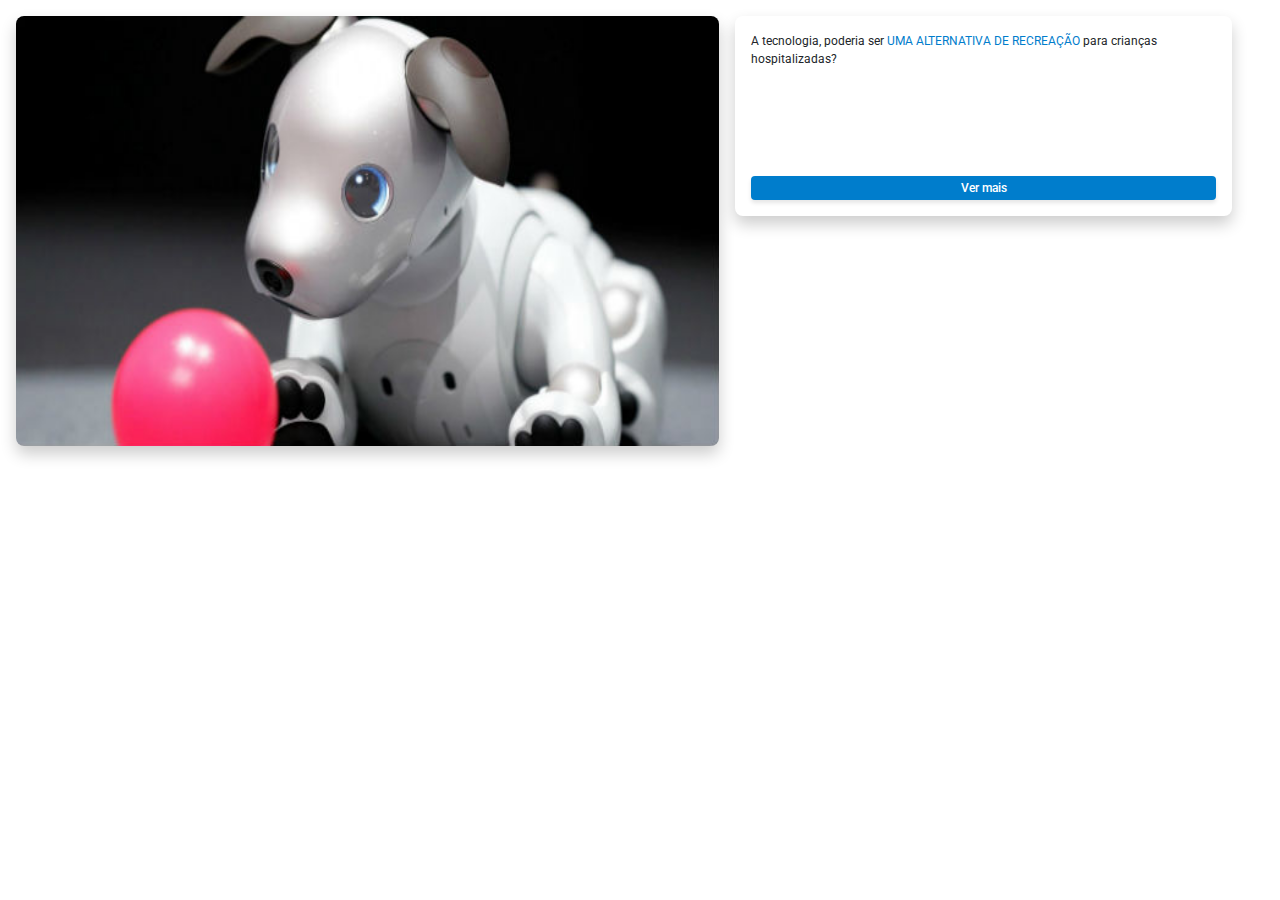
<file: index.html>
<!DOCTYPE html>
<html lang="en">
<head>
    <meta charset="UTF-8">
    <meta name="viewport" content="width=device-width, initial-scale=1.0">
    <link rel="stylesheet" href="https://stackpath.bootstrapcdn.com/bootstrap/4.4.1/css/bootstrap.min.css" integrity="sha384-Vkoo8x4CGsO3+Hhxv8T/Q5PaXtkKtu6ug5TOeNV6gBiFeWPGFN9MuhOf23Q9Ifjh" crossorigin="anonymous">
    <link href="https://fonts.googleapis.com/css?family=Roboto:400,500&display=swap" rel="stylesheet">
    <link rel="stylesheet" href="styles/style.css">
    <script src="https://code.jquery.com/jquery-3.4.1.slim.min.js" integrity="sha384-J6qa4849blE2+poT4WnyKhv5vZF5SrPo0iEjwBvKU7imGFAV0wwj1yYfoRSJoZ+n" crossorigin="anonymous"></script>
    <script src="https://cdn.jsdelivr.net/npm/popper.js@1.16.0/dist/umd/popper.min.js" integrity="sha384-Q6E9RHvbIyZFJoft+2mJbHaEWldlvI9IOYy5n3zV9zzTtmI3UksdQRVvoxMfooAo" crossorigin="anonymous"></script>
    <script src="https://stackpath.bootstrapcdn.com/bootstrap/4.4.1/js/bootstrap.min.js" integrity="sha384-wfSDF2E50Y2D1uUdj0O3uMBJnjuUD4Ih7YwaYd1iqfktj0Uod8GCExl3Og8ifwB6" crossorigin="anonymous"></script>
    <title>Document</title>
</head>
<body>
  <div class="conteiner"> 
   <div class="left-card">
    <img src="img/aibo.jpg" alt="">
   </div>
   <div class="right-card">
        <p>
           A tecnologia, poderia ser <span>uma alternativa de recreação</span> para crianças hospitalizadas?
        </p>
        <button type="button" onclick="location.href='form.html'">Ver mais</button>
    </div>   
  </div>
</body>
</html>
</file>
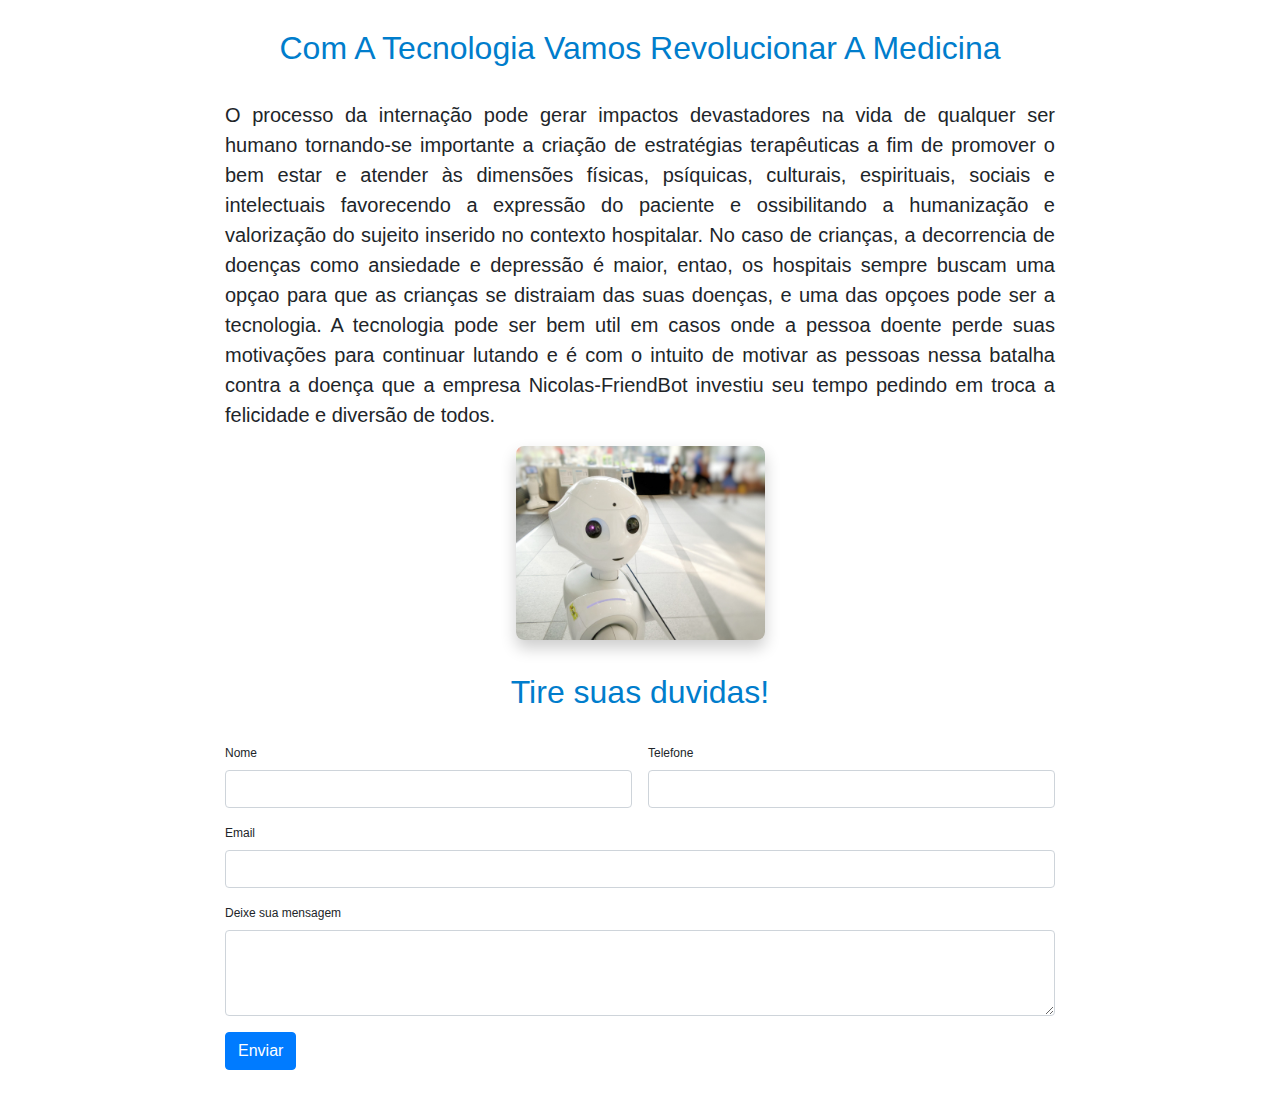
<file: form.html>
<!DOCTYPE html>
<html lang="en">

<head>
    <meta charset="UTF-8">
    <meta name="viewport" content="width=device-width, initial-scale=1.0">
    <link rel="stylesheet" href="styles/form.css">
    <link rel="stylesheet" href="https://stackpath.bootstrapcdn.com/bootstrap/4.4.1/css/bootstrap.min.css"
        integrity="sha384-Vkoo8x4CGsO3+Hhxv8T/Q5PaXtkKtu6ug5TOeNV6gBiFeWPGFN9MuhOf23Q9Ifjh" crossorigin="anonymous">
    <script src="https://code.jquery.com/jquery-3.4.1.slim.min.js"
        integrity="sha384-J6qa4849blE2+poT4WnyKhv5vZF5SrPo0iEjwBvKU7imGFAV0wwj1yYfoRSJoZ+n"
        crossorigin="anonymous"></script>
    <script src="https://cdn.jsdelivr.net/npm/popper.js@1.16.0/dist/umd/popper.min.js"
        integrity="sha384-Q6E9RHvbIyZFJoft+2mJbHaEWldlvI9IOYy5n3zV9zzTtmI3UksdQRVvoxMfooAo"
        crossorigin="anonymous"></script>
    <script src="https://stackpath.bootstrapcdn.com/bootstrap/4.4.1/js/bootstrap.min.js"
        integrity="sha384-wfSDF2E50Y2D1uUdj0O3uMBJnjuUD4Ih7YwaYd1iqfktj0Uod8GCExl3Og8ifwB6"
        crossorigin="anonymous"></script>
    <title>Document</title>
</head>

<body class="text-structure">
    <div class="conteiner">
        <div class="title">
            Com A Tecnologia Vamos Revolucionar A Medicina
        
        </div>
        <div class="description">
            <p>
                O processo da internação pode gerar impactos devastadores na vida de qualquer ser humano tornando-se importante a
                criação de estratégias terapêuticas a fim de
                promover o bem estar e atender às dimensões físicas, psíquicas, culturais, espirituais, sociais e intelectuais
                favorecendo a expressão do paciente e ossibilitando
                a humanização e valorização do sujeito inserido no contexto hospitalar.
                No caso de crianças, a decorrencia de doenças como ansiedade e depressão é maior, entao, os hospitais sempre buscam
                uma opçao para que as crianças se distraiam das suas
                doenças, e uma das opçoes pode ser a tecnologia.
                A tecnologia pode ser bem util em casos onde a pessoa doente perde suas motivações para continuar lutando e é com o
                intuito de motivar as pessoas nessa batalha contra a
                doença que a empresa Nicolas-FriendBot investiu seu tempo pedindo em troca a felicidade e diversão de todos.
            </p>
        </div>
        <div class="image">
            <img src="img/Robo.jpg" width="30%" alt="">
        </div>
        <div class="title">
            Tire suas duvidas!
        </div>
        <div class="form">
            <form>
                <div class="form-grid">
                    <div class="form-group">
                        <label for="exampleInputEmail1">Nome</label>
                        <input type="text" class="form-control" id="exampleInputEmail1" aria-describedby="emailHelp">
                    </div>
                    <div class="form-group">
                        <label for="exampleInputPassword1">Telefone</label>
                        <input type="number" class="form-control" id="exampleInputPassword1">
                    </div>
                </div>
                <div class="form-group">
                    <label for="exampleInputEmail1">Email</label>
                    <input type="email" class="form-control" id="exampleInputEmail1" aria-describedby="emailHelp">
                </div>
                <div class="form-group">
                    <label for="exampleFormControlTextarea1">Deixe sua mensagem</label>
                    <textarea class="form-control" id="exampleFormControlTextarea1" rows="3"></textarea>
                </div>


                <button type="submit" class="btn btn-primary">Enviar</button>
            </form>

        </div>

    </div>
</body>

</html>
</file>
<file: styles/style.css>
body{
    width: 97%;
    margin: 0;
    padding: 0;
}
.conteiner{
    font-family: "Roboto",Arial, Helvetica, sans-serif;
    font-size: 12px;
    line-height: 1.5;
    width: 100%;
    display:grid;
    grid-template-columns: 60% 40%;
    padding: 16px;
}
.left-card{
    border-radius: 8px;
    box-shadow: 0 8px 16px 0 rgba(0,0,0,0.2);
    height: 430px;
    margin-right: 16px;
}
.left-card img{
    border-radius: 8px;
    width: 100%;
    height: 100%;
}
.right-card{
    padding: 16px;
    border-radius: 8px;
    box-shadow: 0 8px 16px 0 rgba(0,0,0,0.2);
    height: 200px;
    display:grid;
    grid-template-rows: 30% 70%;
    
}
.right-card p{
    text-align:left;
}
.right-card span{
    color: #007dcc;
    text-transform: uppercase;
}
.right-card button{
    height: 20%;
    align-self: flex-end;
    background: #007dcc;
    color:#ffffff;
    font-family: "Roboto";
    font-weight: 500;
    border: none;
    border-radius: 4px;
    box-shadow: 0 3px 4px 0 rgba(0,0,0,0.1);
}
@media(max-width:1280px){
    .conteiner{
        width: 100%;
        display:grid;
        grid-template-columns: 719px 497px;
    }

}
</file>
<file: styles/form.css>
.text-structure{
    margin: 8px 209px;
    padding: 0;
}
.conteiner{
    font-family: "Roboto",Arial, Helvetica, sans-serif;
    font-size: 12px;
    line-height: 1.5;
    width: 100%;
    padding: 16px;
    text-align: justify;
    display:flex;
    justify-content: center;
    flex-direction: column;
}
.image{
    text-align: center;
    margin-bottom: 28px;
}
img{
    box-shadow: 0 8px 16px 0 rgba(0,0,0,0.2);
    border-radius: 8px;
    

}
.form-grid{
    display:grid;
    grid-template-columns: 1fr 1fr;
    grid-gap: 16px;
}
.description{
    
    font-size: 20px;
        
}
.title{
    text-align: center;
    font-size: 32px;
    margin-bottom: 28px;
    color: #007dcc;
}
</file>
